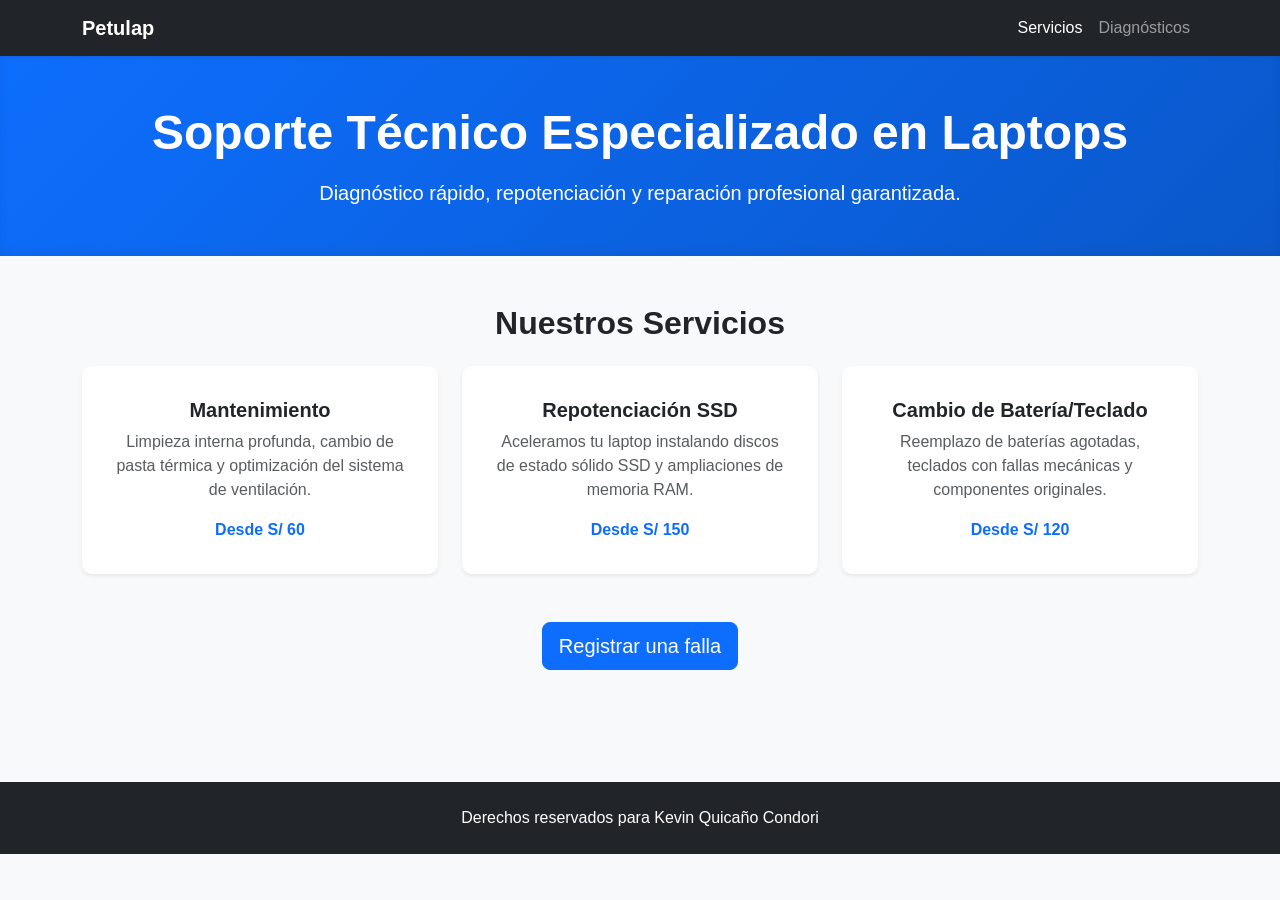
<file: index.html>
<!DOCTYPE html>
<html lang="es">
<head>
    <meta charset="UTF-8">
    <meta name="viewport" content="width=device-width, initial-scale=1.0">
    <meta name="description" content="Petulap: soporte técnico, mantenimiento y repotenciación de laptops.">
    <title>Petulap - Servicio Técnico de Laptops</title>
    <!-- Bootstrap 5 CSS Local -->
    <link rel="stylesheet" href="css/bootstrap.min.css">
    <!-- Estilos personalizados -->
    <link rel="stylesheet" href="css/styles.css">
</head>
<body>
    <!-- Header: Barra de navegación -->
    <header>
        <nav class="navbar navbar-expand-lg navbar-dark bg-dark shadow-sm" aria-label="Navegación principal">
            <div class="container">
                <a class="navbar-brand fw-bold" href="index.html">Petulap</a>
                <button class="navbar-toggler" type="button" data-bs-toggle="collapse" data-bs-target="#navMenu" aria-controls="navMenu" aria-expanded="false" aria-label="Mostrar menú">
                    <span class="navbar-toggler-icon"></span>
                </button>
                <div class="collapse navbar-collapse" id="navMenu">
                    <ul class="navbar-nav ms-auto">
                        <li class="nav-item"><a class="nav-link active" href="index.html" aria-current="page">Servicios</a></li>
                        <li class="nav-item"><a class="nav-link" href="diagnosticos.html">Diagnósticos</a></li>
                    </ul>
                </div>
            </div>
        </nav>
    </header>

    <main>
        <!-- Hero Section -->
        <section id="inicio" class="hero-section text-center py-5 text-white">
            <div class="container">
                <h1 class="display-5 fw-bold mb-3">Soporte Técnico Especializado en Laptops</h1>
                <p class="lead mb-0">Diagnóstico rápido, repotenciación y reparación profesional garantizada.</p>
            </div>
        </section>

        <!-- Vista 1: Catálogo de servicios (datos desde CatalogoService) -->
        <section id="servicios" class="py-5">
            <div class="container">
                <h2 class="text-center fw-bold mb-4">Nuestros Servicios</h2>
                <p id="mensajeServicios" class="text-center text-muted" role="status"></p>
                <div id="listaServicios" class="row g-4"></div>
                <p class="text-center mt-5">
                    <a href="diagnosticos.html" class="btn btn-primary btn-lg">Registrar una falla</a>
                </p>
            </div>
        </section>
    </main>

    <footer class="bg-dark text-white text-center py-4 mt-5">
        <div class="container">
            <p class="mb-0">Derechos reservados para Kevin Quicaño Condori</p>
        </div>
    </footer>

    <!-- Bootstrap 5 JS Local -->
    <script src="js/bootstrap.bundle.min.js"></script>
    <!-- Capa de servicio -->
    <script src="js/servicios/CatalogoService.js"></script>
    <!-- Capa de presentación -->
    <script src="js/vistas/catalogoVista.js"></script>
</body>
</html>
</file>
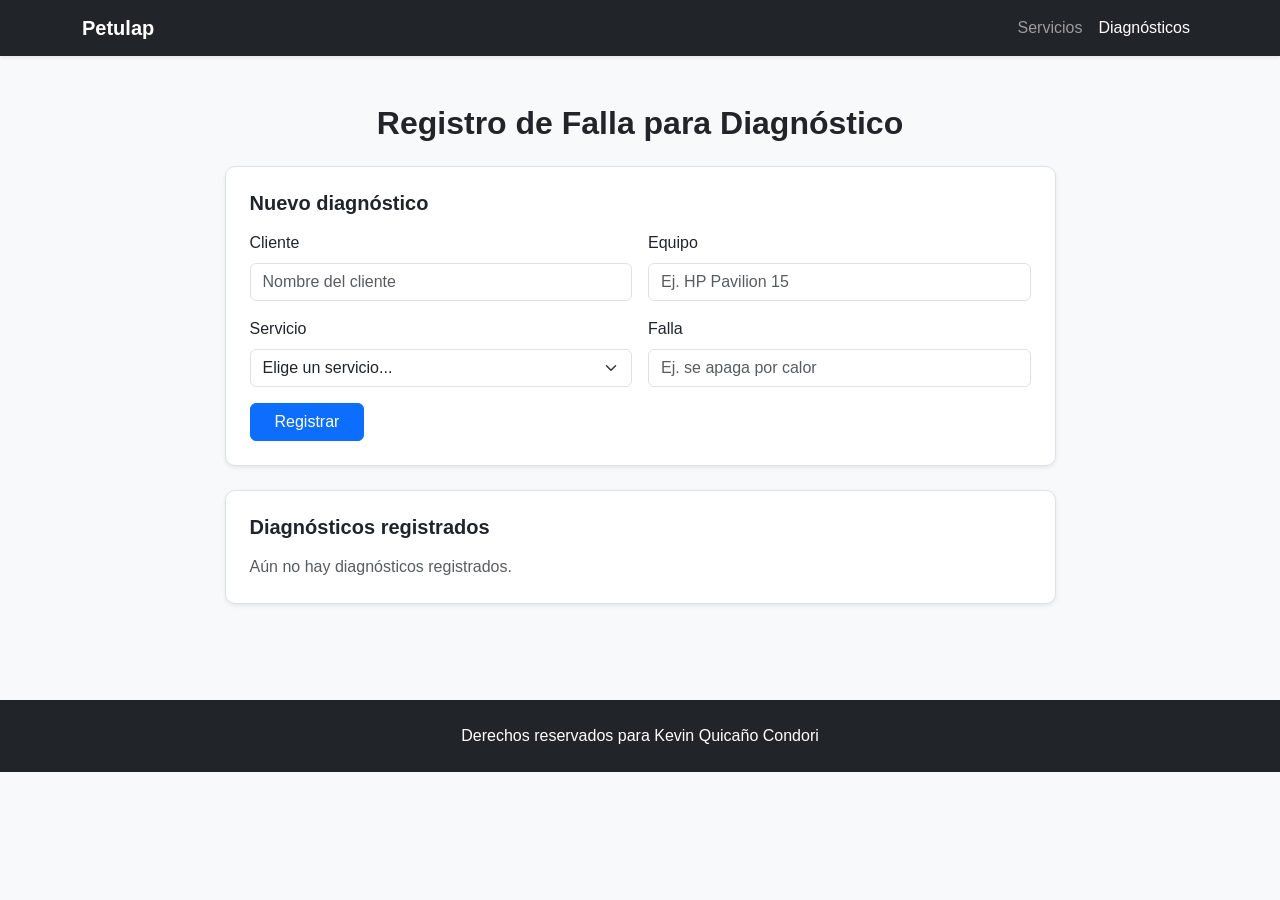
<file: diagnosticos.html>
<!DOCTYPE html>
<html lang="es">
<head>
    <meta charset="UTF-8">
    <meta name="viewport" content="width=device-width, initial-scale=1.0">
    <meta name="description" content="Registro y seguimiento de diagnósticos de laptops en Petulap.">
    <title>Diagnósticos - Petulap</title>
    <link rel="stylesheet" href="css/bootstrap.min.css">
    <link rel="stylesheet" href="css/styles.css">
</head>
<body>
    <header>
        <nav class="navbar navbar-expand-lg navbar-dark bg-dark shadow-sm" aria-label="Navegación principal">
            <div class="container">
                <a class="navbar-brand fw-bold" href="index.html">Petulap</a>
                <button class="navbar-toggler" type="button" data-bs-toggle="collapse" data-bs-target="#navMenu" aria-controls="navMenu" aria-expanded="false" aria-label="Mostrar menú">
                    <span class="navbar-toggler-icon"></span>
                </button>
                <div class="collapse navbar-collapse" id="navMenu">
                    <ul class="navbar-nav ms-auto">
                        <li class="nav-item"><a class="nav-link" href="index.html">Servicios</a></li>
                        <li class="nav-item"><a class="nav-link active" href="diagnosticos.html" aria-current="page">Diagnósticos</a></li>
                    </ul>
                </div>
            </div>
        </nav>
    </header>

    <main class="py-5">
        <div class="container">
            <h1 class="h2 fw-bold text-center mb-4">Registro de Falla para Diagnóstico</h1>

            <div class="row justify-content-center">
                <div class="col-lg-9">
                    <!-- Vista 2: Formulario conectado a DiagnosticoService -->
                    <section class="card shadow-sm p-4 border mb-4" aria-labelledby="tituloForm">
                        <h2 id="tituloForm" class="h5 fw-bold mb-3">Nuevo diagnóstico</h2>
                        <form id="formDiagnostico" novalidate>
                            <div class="row g-3">
                                <div class="col-md-6">
                                    <label for="inputCliente" class="form-label">Cliente</label>
                                    <input type="text" id="inputCliente" class="form-control" placeholder="Nombre del cliente" required>
                                </div>
                                <div class="col-md-6">
                                    <label for="inputEquipo" class="form-label">Equipo</label>
                                    <input type="text" id="inputEquipo" class="form-control" placeholder="Ej. HP Pavilion 15" required>
                                </div>
                                <div class="col-md-6">
                                    <label for="selectServicio" class="form-label">Servicio</label>
                                    <select id="selectServicio" class="form-select" required>
                                        <option value="">Elige un servicio...</option>
                                    </select>
                                </div>
                                <div class="col-md-6">
                                    <label for="inputFalla" class="form-label">Falla</label>
                                    <input type="text" id="inputFalla" class="form-control" placeholder="Ej. se apaga por calor" required>
                                </div>
                            </div>
                            <button type="submit" class="btn btn-primary mt-3 px-4">Registrar</button>
                        </form>
                        <div id="alertaForm" class="d-none" role="alert"></div>
                    </section>

                    <section class="card shadow-sm p-4 border" aria-labelledby="tituloLista">
                        <h2 id="tituloLista" class="h5 fw-bold mb-3">Diagnósticos registrados</h2>
                        <p id="mensajeVacio" class="text-muted mb-0">Aún no hay diagnósticos registrados.</p>
                        <ul id="listaDiagnosticos" class="list-group"></ul>
                    </section>
                </div>
            </div>
        </div>
    </main>

    <footer class="bg-dark text-white text-center py-4 mt-5">
        <div class="container">
            <p class="mb-0">Derechos reservados para Kevin Quicaño Condori</p>
        </div>
    </footer>

    <script src="js/bootstrap.bundle.min.js"></script>
    <!-- Capa de datos -->
    <script src="js/repositorio/DiagnosticoRepository.js"></script>
    <!-- Capa de servicio -->
    <script src="js/servicios/CatalogoService.js"></script>
    <script src="js/servicios/DiagnosticoService.js"></script>
    <!-- Capa de presentación -->
    <script src="js/vistas/diagnosticosVista.js"></script>
</body>
</html>
</file>
<file: css/styles.css>
/* Petulap - Estilos Personalizados */
body {
    background-color: #f8f9fa;
    font-family: 'Segoe UI', Tahoma, Geneva, Verdana, sans-serif;
}

/* Sección Hero con degradado elegante */
.hero-section {
    background: linear-gradient(135deg, #0d6efd 0%, #0a58ca 100%);
    box-shadow: inset 0 -4px 10px rgba(0, 0, 0, 0.05);
}

/* Efecto hover suave en tarjetas de servicios */
.card {
    border: none;
    border-radius: 10px;
    transition: transform 0.2s ease, box-shadow 0.2s ease;
}

article.card:hover {
    transform: translateY(-5px);
    box-shadow: 0 8px 18px rgba(0, 0, 0, 0.1) !important;
}

/* Elementos de la lista de diagnósticos */
#listaDiagnosticos .list-group-item {
    border-left: 4px solid #0d6efd;
    font-weight: 500;
}

/* Mensajes del formulario */
#alertaForm {
    margin-top: 1rem;
    margin-bottom: 0;
}

/* Lista de diagnósticos: la lista vacía no deja espacio extra */
#listaDiagnosticos:empty {
    display: none;
}

/* Mensaje de carga del catálogo */
#mensajeServicios:empty {
    display: none;
}
</file>
